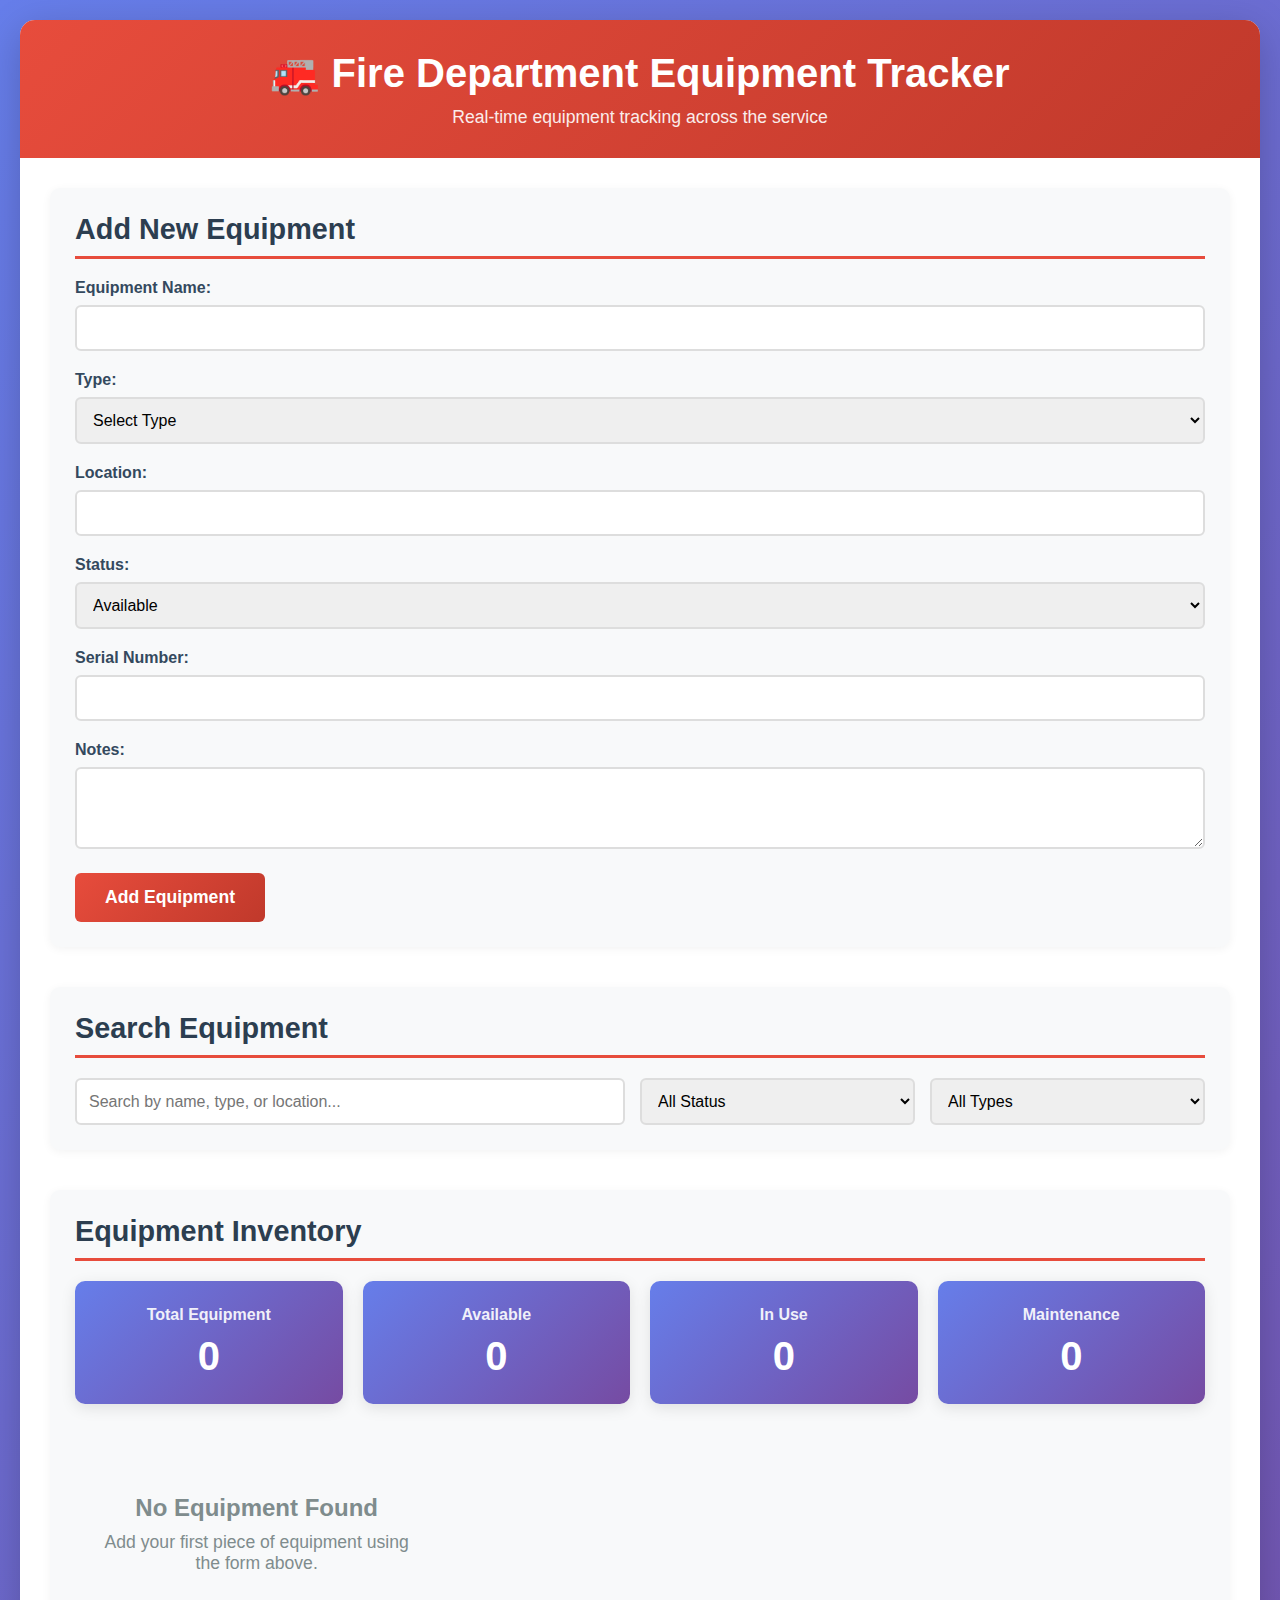
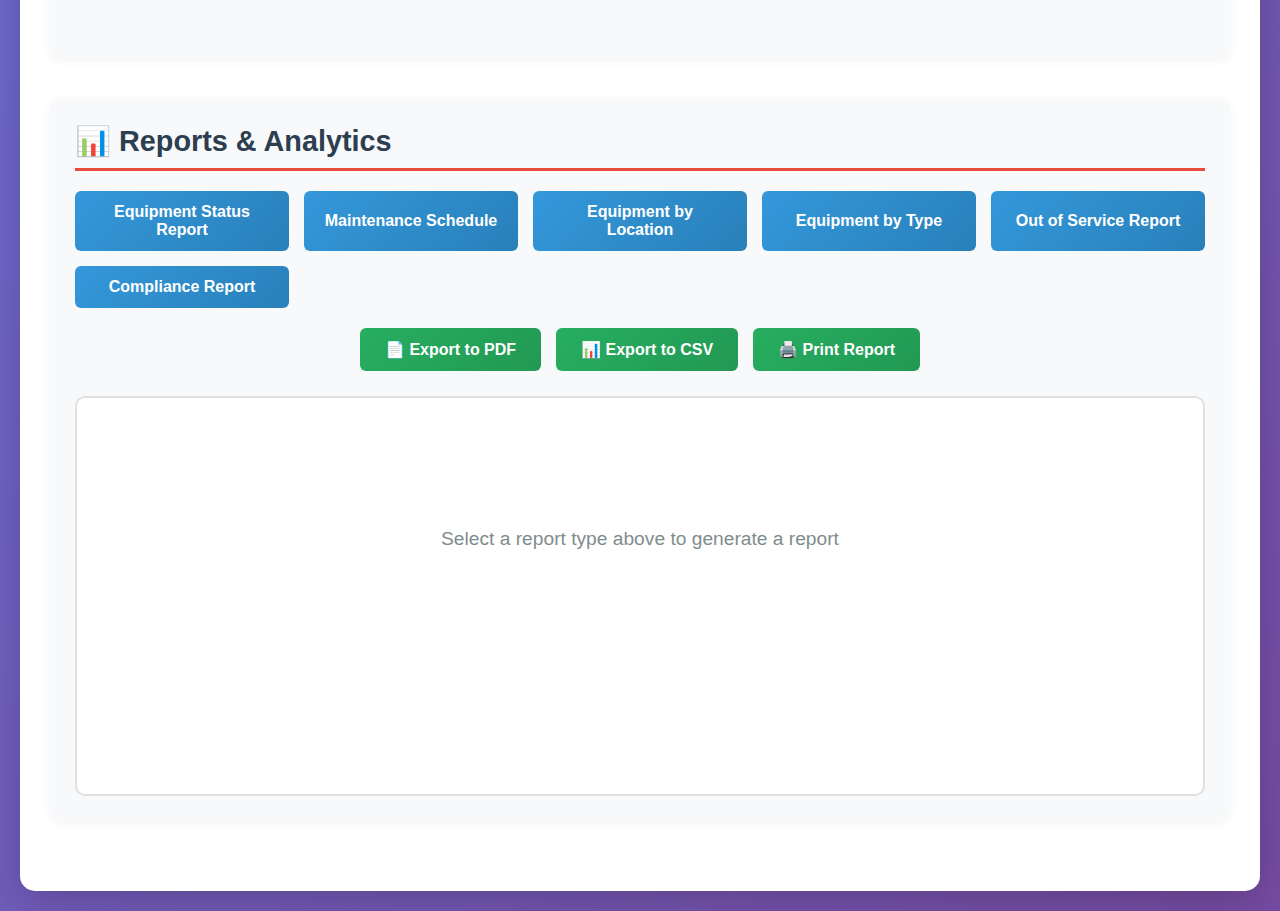
<file: index.html>
<!DOCTYPE html>
<html lang="en">
<head>
    <meta charset="UTF-8">
    <meta name="viewport" content="width=device-width, initial-scale=1.0">
    <title>Fire Department Equipment Tracker</title>
    <link rel="stylesheet" href="styles.css">
</head>
<body>
    <div class="container">
        <header>
            <h1>🚒 Fire Department Equipment Tracker</h1>
            <p>Real-time equipment tracking across the service</p>
        </header>

        <div class="main-content">
            <!-- Add Equipment Form -->
            <section class="add-equipment-section">
                <h2>Add New Equipment</h2>
                <form id="equipmentForm">
                    <div class="form-group">
                        <label for="equipmentName">Equipment Name:</label>
                        <input type="text" id="equipmentName" required>
                    </div>
                    
                    <div class="form-group">
                        <label for="equipmentType">Type:</label>
                        <select id="equipmentType" required>
                            <option value="">Select Type</option>
                            <option value="Hose">Hose</option>
                            <option value="Ladder">Ladder</option>
                            <option value="Breathing Apparatus">Breathing Apparatus</option>
                            <option value="Protective Gear">Protective Gear</option>
                            <option value="Vehicle">Vehicle</option>
                            <option value="Tool">Tool</option>
                            <option value="Communication Device">Communication Device</option>
                            <option value="Other">Other</option>
                        </select>
                    </div>
                    
                    <div class="form-group">
                        <label for="location">Location:</label>
                        <input type="text" id="location" required>
                    </div>
                    
                    <div class="form-group">
                        <label for="status">Status:</label>
                        <select id="status" required>
                            <option value="Available">Available</option>
                            <option value="In Use">In Use</option>
                            <option value="Maintenance">Maintenance</option>
                            <option value="Out of Service">Out of Service</option>
                        </select>
                    </div>
                    
                    <div class="form-group">
                        <label for="serialNumber">Serial Number:</label>
                        <input type="text" id="serialNumber">
                    </div>
                    
                    <div class="form-group">
                        <label for="notes">Notes:</label>
                        <textarea id="notes" rows="3"></textarea>
                    </div>
                    
                    <button type="submit" class="btn-primary">Add Equipment</button>
                </form>
            </section>

            <!-- Search and Filter -->
            <section class="search-section">
                <h2>Search Equipment</h2>
                <div class="search-controls">
                    <input type="text" id="searchInput" placeholder="Search by name, type, or location...">
                    <select id="filterStatus">
                        <option value="">All Status</option>
                        <option value="Available">Available</option>
                        <option value="In Use">In Use</option>
                        <option value="Maintenance">Maintenance</option>
                        <option value="Out of Service">Out of Service</option>
                    </select>
                    <select id="filterType">
                        <option value="">All Types</option>
                        <option value="Hose">Hose</option>
                        <option value="Ladder">Ladder</option>
                        <option value="Breathing Apparatus">Breathing Apparatus</option>
                        <option value="Protective Gear">Protective Gear</option>
                        <option value="Vehicle">Vehicle</option>
                        <option value="Tool">Tool</option>
                        <option value="Communication Device">Communication Device</option>
                        <option value="Other">Other</option>
                    </select>
                </div>
            </section>

            <!-- Equipment List -->
            <section class="equipment-list-section">
                <h2>Equipment Inventory</h2>
                <div id="equipmentStats" class="stats">
                    <div class="stat-card">
                        <h3>Total Equipment</h3>
                        <p id="totalCount">0</p>
                    </div>
                    <div class="stat-card">
                        <h3>Available</h3>
                        <p id="availableCount">0</p>
                    </div>
                    <div class="stat-card">
                        <h3>In Use</h3>
                        <p id="inUseCount">0</p>
                    </div>
                    <div class="stat-card">
                        <h3>Maintenance</h3>
                        <p id="maintenanceCount">0</p>
                    </div>
                </div>
                
                <div id="equipmentList" class="equipment-grid">
                    <!-- Equipment cards will be dynamically added here -->
                </div>
            </section>

            <!-- Reporting Section -->
            <section class="reporting-section">
                <h2>📊 Reports & Analytics</h2>
                
                <div class="report-controls">
                    <div class="report-buttons">
                        <button onclick="generateStatusReport()" class="btn-report">Equipment Status Report</button>
                        <button onclick="generateMaintenanceReport()" class="btn-report">Maintenance Schedule</button>
                        <button onclick="generateLocationReport()" class="btn-report">Equipment by Location</button>
                        <button onclick="generateTypeReport()" class="btn-report">Equipment by Type</button>
                        <button onclick="generateOutOfServiceReport()" class="btn-report">Out of Service Report</button>
                        <button onclick="generateComplianceReport()" class="btn-report">Compliance Report</button>
                    </div>
                    
                    <div class="export-buttons">
                        <button onclick="exportToPDF()" class="btn-export">📄 Export to PDF</button>
                        <button onclick="exportToCSV()" class="btn-export">📊 Export to CSV</button>
                        <button onclick="printReport()" class="btn-export">🖨️ Print Report</button>
                    </div>
                </div>

                <div id="reportOutput" class="report-output">
                    <p class="report-placeholder">Select a report type above to generate a report</p>
                </div>
            </section>
        </div>
    </div>

    <script src="app.js"></script>
</body>
</html>
</file>
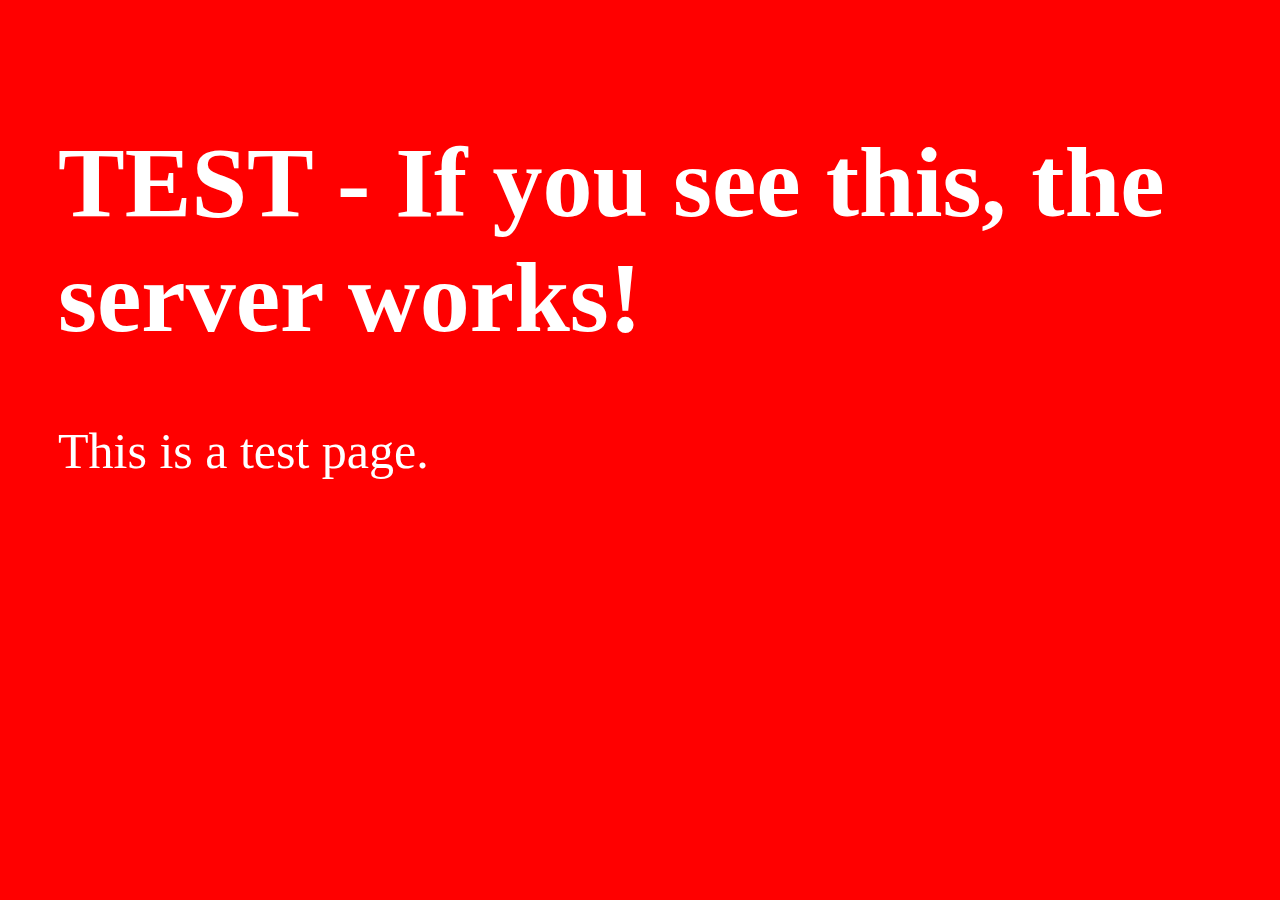
<file: test.html>
<!DOCTYPE html>
<html>
<head>
    <title>Test</title>
    <style>
        body {
            background: red;
            color: white;
            font-size: 50px;
            padding: 50px;
        }
    </style>
</head>
<body>
    <h1>TEST - If you see this, the server works!</h1>
    <p>This is a test page.</p>
</body>
</html>
</file>
<file: styles.css>
* {
    margin: 0;
    padding: 0;
    box-sizing: border-box;
}

body {
    font-family: 'Segoe UI', Tahoma, Geneva, Verdana, sans-serif;
    background: linear-gradient(135deg, #667eea 0%, #764ba2 100%);
    min-height: 100vh;
    padding: 20px;
}

.container {
    max-width: 1400px;
    margin: 0 auto;
    background: white;
    border-radius: 15px;
    box-shadow: 0 10px 40px rgba(0, 0, 0, 0.2);
    overflow: hidden;
}

header {
    background: linear-gradient(135deg, #e74c3c 0%, #c0392b 100%);
    color: white;
    padding: 30px;
    text-align: center;
}

header h1 {
    font-size: 2.5em;
    margin-bottom: 10px;
}

header p {
    font-size: 1.1em;
    opacity: 0.9;
}

.main-content {
    padding: 30px;
}

section {
    margin-bottom: 40px;
    background: #f8f9fa;
    padding: 25px;
    border-radius: 10px;
    box-shadow: 0 2px 10px rgba(0, 0, 0, 0.05);
}

h2 {
    color: #2c3e50;
    margin-bottom: 20px;
    font-size: 1.8em;
    border-bottom: 3px solid #e74c3c;
    padding-bottom: 10px;
}

/* Form Styles */
.form-group {
    margin-bottom: 20px;
}

label {
    display: block;
    margin-bottom: 8px;
    color: #34495e;
    font-weight: 600;
}

input[type="text"],
select,
textarea {
    width: 100%;
    padding: 12px;
    border: 2px solid #ddd;
    border-radius: 6px;
    font-size: 1em;
    transition: border-color 0.3s;
}

input[type="text"]:focus,
select:focus,
textarea:focus {
    outline: none;
    border-color: #e74c3c;
}

textarea {
    resize: vertical;
    font-family: inherit;
}

.btn-primary {
    background: linear-gradient(135deg, #e74c3c 0%, #c0392b 100%);
    color: white;
    padding: 14px 30px;
    border: none;
    border-radius: 6px;
    font-size: 1.1em;
    cursor: pointer;
    transition: transform 0.2s, box-shadow 0.2s;
    font-weight: 600;
}

.btn-primary:hover {
    transform: translateY(-2px);
    box-shadow: 0 5px 15px rgba(231, 76, 60, 0.3);
}

/* Search Section */
.search-controls {
    display: grid;
    grid-template-columns: 2fr 1fr 1fr;
    gap: 15px;
}

#searchInput {
    grid-column: 1 / 2;
}

/* Stats Section */
.stats {
    display: grid;
    grid-template-columns: repeat(auto-fit, minmax(200px, 1fr));
    gap: 20px;
    margin-bottom: 30px;
}

.stat-card {
    background: linear-gradient(135deg, #667eea 0%, #764ba2 100%);
    color: white;
    padding: 25px;
    border-radius: 10px;
    text-align: center;
    box-shadow: 0 4px 15px rgba(0, 0, 0, 0.1);
}

.stat-card h3 {
    font-size: 1em;
    margin-bottom: 10px;
    opacity: 0.9;
}

.stat-card p {
    font-size: 2.5em;
    font-weight: bold;
}

/* Equipment Grid */
.equipment-grid {
    display: grid;
    grid-template-columns: repeat(auto-fill, minmax(300px, 1fr));
    gap: 20px;
}

.equipment-card {
    background: white;
    border: 2px solid #e0e0e0;
    border-radius: 10px;
    padding: 20px;
    transition: transform 0.2s, box-shadow 0.2s;
    position: relative;
}

.equipment-card:hover {
    transform: translateY(-5px);
    box-shadow: 0 8px 20px rgba(0, 0, 0, 0.15);
}

.equipment-card h3 {
    color: #2c3e50;
    margin-bottom: 15px;
    font-size: 1.3em;
}

.equipment-info {
    margin-bottom: 10px;
}

.equipment-info strong {
    color: #34495e;
    display: inline-block;
    width: 120px;
}

.status-badge {
    display: inline-block;
    padding: 5px 15px;
    border-radius: 20px;
    font-size: 0.9em;
    font-weight: 600;
    margin-top: 10px;
}

.status-Available {
    background: #2ecc71;
    color: white;
}

.status-In-Use {
    background: #3498db;
    color: white;
}

.status-Maintenance {
    background: #f39c12;
    color: white;
}

.status-Out-of-Service {
    background: #e74c3c;
    color: white;
}

.equipment-actions {
    margin-top: 15px;
    display: flex;
    gap: 10px;
}

.btn-edit,
.btn-delete {
    flex: 1;
    padding: 8px 15px;
    border: none;
    border-radius: 5px;
    cursor: pointer;
    font-weight: 600;
    transition: opacity 0.2s;
}

.btn-edit {
    background: #3498db;
    color: white;
}

.btn-delete {
    background: #e74c3c;
    color: white;
}

.btn-edit:hover,
.btn-delete:hover {
    opacity: 0.8;
}

.timestamp {
    font-size: 0.85em;
    color: #7f8c8d;
    margin-top: 10px;
    font-style: italic;
}

/* Responsive Design */
@media (max-width: 768px) {
    .search-controls {
        grid-template-columns: 1fr;
    }
    
    #searchInput {
        grid-column: 1;
    }
    
    .equipment-grid {
        grid-template-columns: 1fr;
    }
    
    header h1 {
        font-size: 1.8em;
    }
}

/* Empty State */
.empty-state {
    text-align: center;
    padding: 60px 20px;
    color: #7f8c8d;
}

.empty-state h3 {
    font-size: 1.5em;
    margin-bottom: 10px;
}

.empty-state p {
    font-size: 1.1em;
}

/* Reporting Section Styles */
.reporting-section {
    background: #f8f9fa;
    padding: 25px;
    border-radius: 10px;
    margin-top: 30px;
}

.report-controls {
    margin-bottom: 25px;
}

.report-buttons {
    display: grid;
    grid-template-columns: repeat(auto-fit, minmax(200px, 1fr));
    gap: 15px;
    margin-bottom: 20px;
}

.btn-report {
    background: linear-gradient(135deg, #3498db 0%, #2980b9 100%);
    color: white;
    padding: 12px 20px;
    border: none;
    border-radius: 6px;
    font-size: 1em;
    cursor: pointer;
    transition: transform 0.2s, box-shadow 0.2s;
    font-weight: 600;
}

.btn-report:hover {
    transform: translateY(-2px);
    box-shadow: 0 5px 15px rgba(52, 152, 219, 0.3);
}

.export-buttons {
    display: flex;
    gap: 15px;
    justify-content: center;
    flex-wrap: wrap;
}

.btn-export {
    background: linear-gradient(135deg, #27ae60 0%, #229954 100%);
    color: white;
    padding: 12px 25px;
    border: none;
    border-radius: 6px;
    font-size: 1em;
    cursor: pointer;
    transition: transform 0.2s, box-shadow 0.2s;
    font-weight: 600;
}

.btn-export:hover {
    transform: translateY(-2px);
    box-shadow: 0 5px 15px rgba(39, 174, 96, 0.3);
}

.report-output {
    background: white;
    border: 2px solid #e0e0e0;
    border-radius: 10px;
    padding: 30px;
    min-height: 400px;
}

.report-placeholder {
    text-align: center;
    color: #7f8c8d;
    font-size: 1.2em;
    padding: 100px 20px;
}

.report-header {
    text-align: center;
    margin-bottom: 30px;
    padding-bottom: 20px;
    border-bottom: 3px solid #e74c3c;
}

.report-header h3 {
    color: #2c3e50;
    font-size: 2em;
    margin-bottom: 10px;
}

.report-header .report-date {
    color: #7f8c8d;
    font-size: 1em;
}

.report-table {
    width: 100%;
    border-collapse: collapse;
    margin-top: 20px;
}

.report-table th {
    background: linear-gradient(135deg, #e74c3c 0%, #c0392b 100%);
    color: white;
    padding: 12px;
    text-align: left;
    font-weight: 600;
}

.report-table td {
    padding: 12px;
    border-bottom: 1px solid #e0e0e0;
}

.report-table tr:hover {
    background: #f8f9fa;
}

.report-summary {
    background: #ecf0f1;
    padding: 20px;
    border-radius: 8px;
    margin-bottom: 25px;
}

.report-summary h4 {
    color: #2c3e50;
    margin-bottom: 15px;
    font-size: 1.3em;
}

.summary-grid {
    display: grid;
    grid-template-columns: repeat(auto-fit, minmax(200px, 1fr));
    gap: 15px;
}

.summary-item {
    background: white;
    padding: 15px;
    border-radius: 6px;
    border-left: 4px solid #e74c3c;
}

.summary-item .label {
    color: #7f8c8d;
    font-size: 0.9em;
    margin-bottom: 5px;
}

.summary-item .value {
    color: #2c3e50;
    font-size: 1.8em;
    font-weight: bold;
}

.report-section {
    margin-bottom: 30px;
}

.report-section h4 {
    color: #2c3e50;
    margin-bottom: 15px;
    font-size: 1.4em;
    border-bottom: 2px solid #3498db;
    padding-bottom: 8px;
}

.alert-box {
    background: #fff3cd;
    border-left: 4px solid #ffc107;
    padding: 15px;
    margin: 15px 0;
    border-radius: 4px;
}

.alert-box.critical {
    background: #f8d7da;
    border-left-color: #dc3545;
}

.alert-box h5 {
    color: #856404;
    margin-bottom: 8px;
}

.alert-box.critical h5 {
    color: #721c24;
}

@media print {
    .report-controls {
        display: none;
    }
    
    body {
        background: white;
        padding: 0;
    }
    
    .container {
        box-shadow: none;
    }
    
    .report-output {
        border: none;
    }
}
</file>
